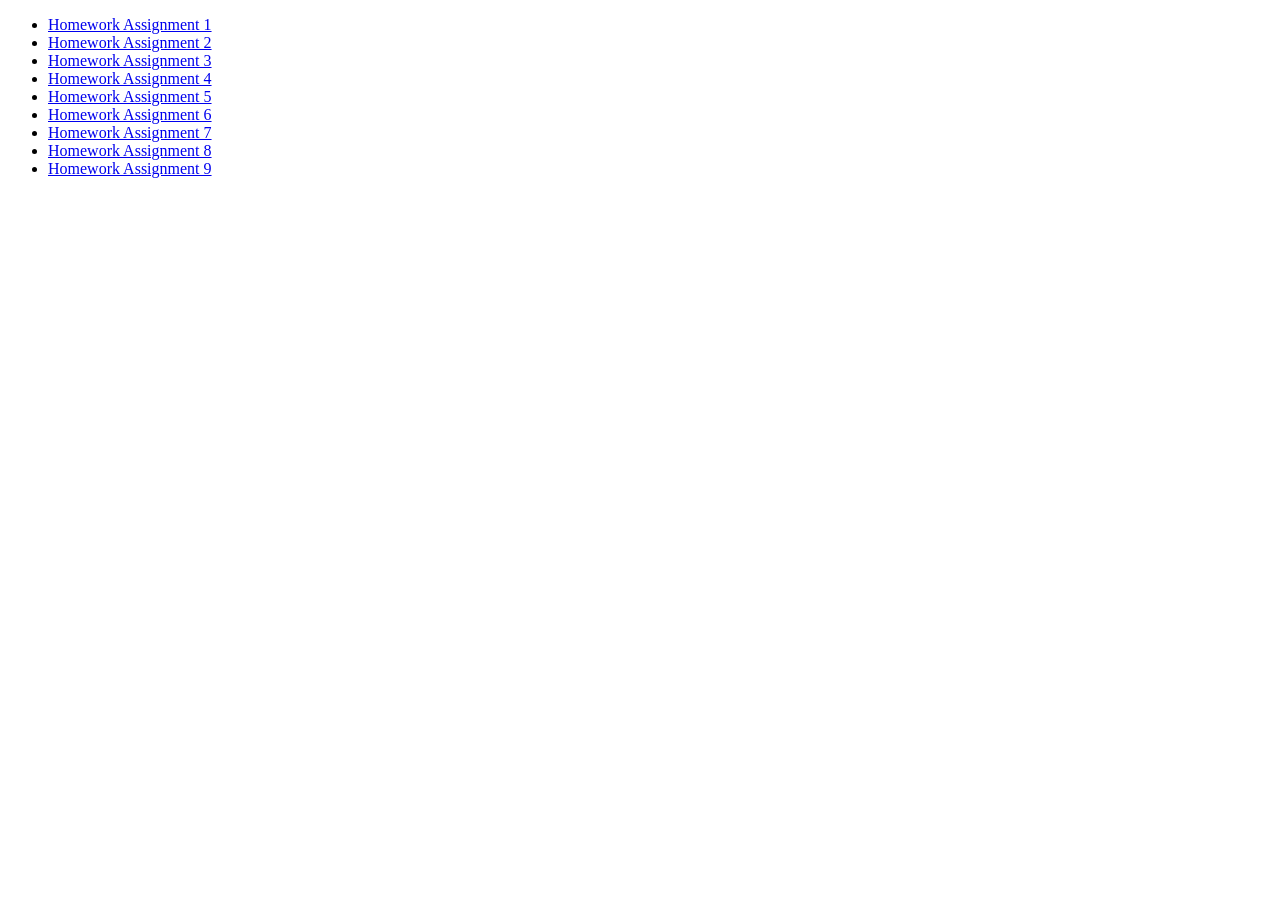
<file: index.html>
<!DOCTYPE html>
<html lang="en">
  <meta charset="UTF-8">
  <title>Page Title</title>
  
  <body>

    <ul>
      <li><a href="solution-hw1">Homework Assignment 1</a></li>
      <li><a href="solution-hw2">Homework Assignment 2</a></li>
      <li><a href="solution-hw3">Homework Assignment 3</a></li>
      <li><a href="solution-hw4">Homework Assignment 4</a></li>
      <li><a href="solution-hw5">Homework Assignment 5</a></li>
      <li><a href="solution-hw6">Homework Assignment 6</a></li>
      <li><a href="solution-hw7">Homework Assignment 7</a></li>
      <li><a href="solution-hw8">Homework Assignment 8</a></li>
      <li><a href="solution-hw9">Homework Assignment 9</a></li>
    </ul>

  </body>
</html>
</file>
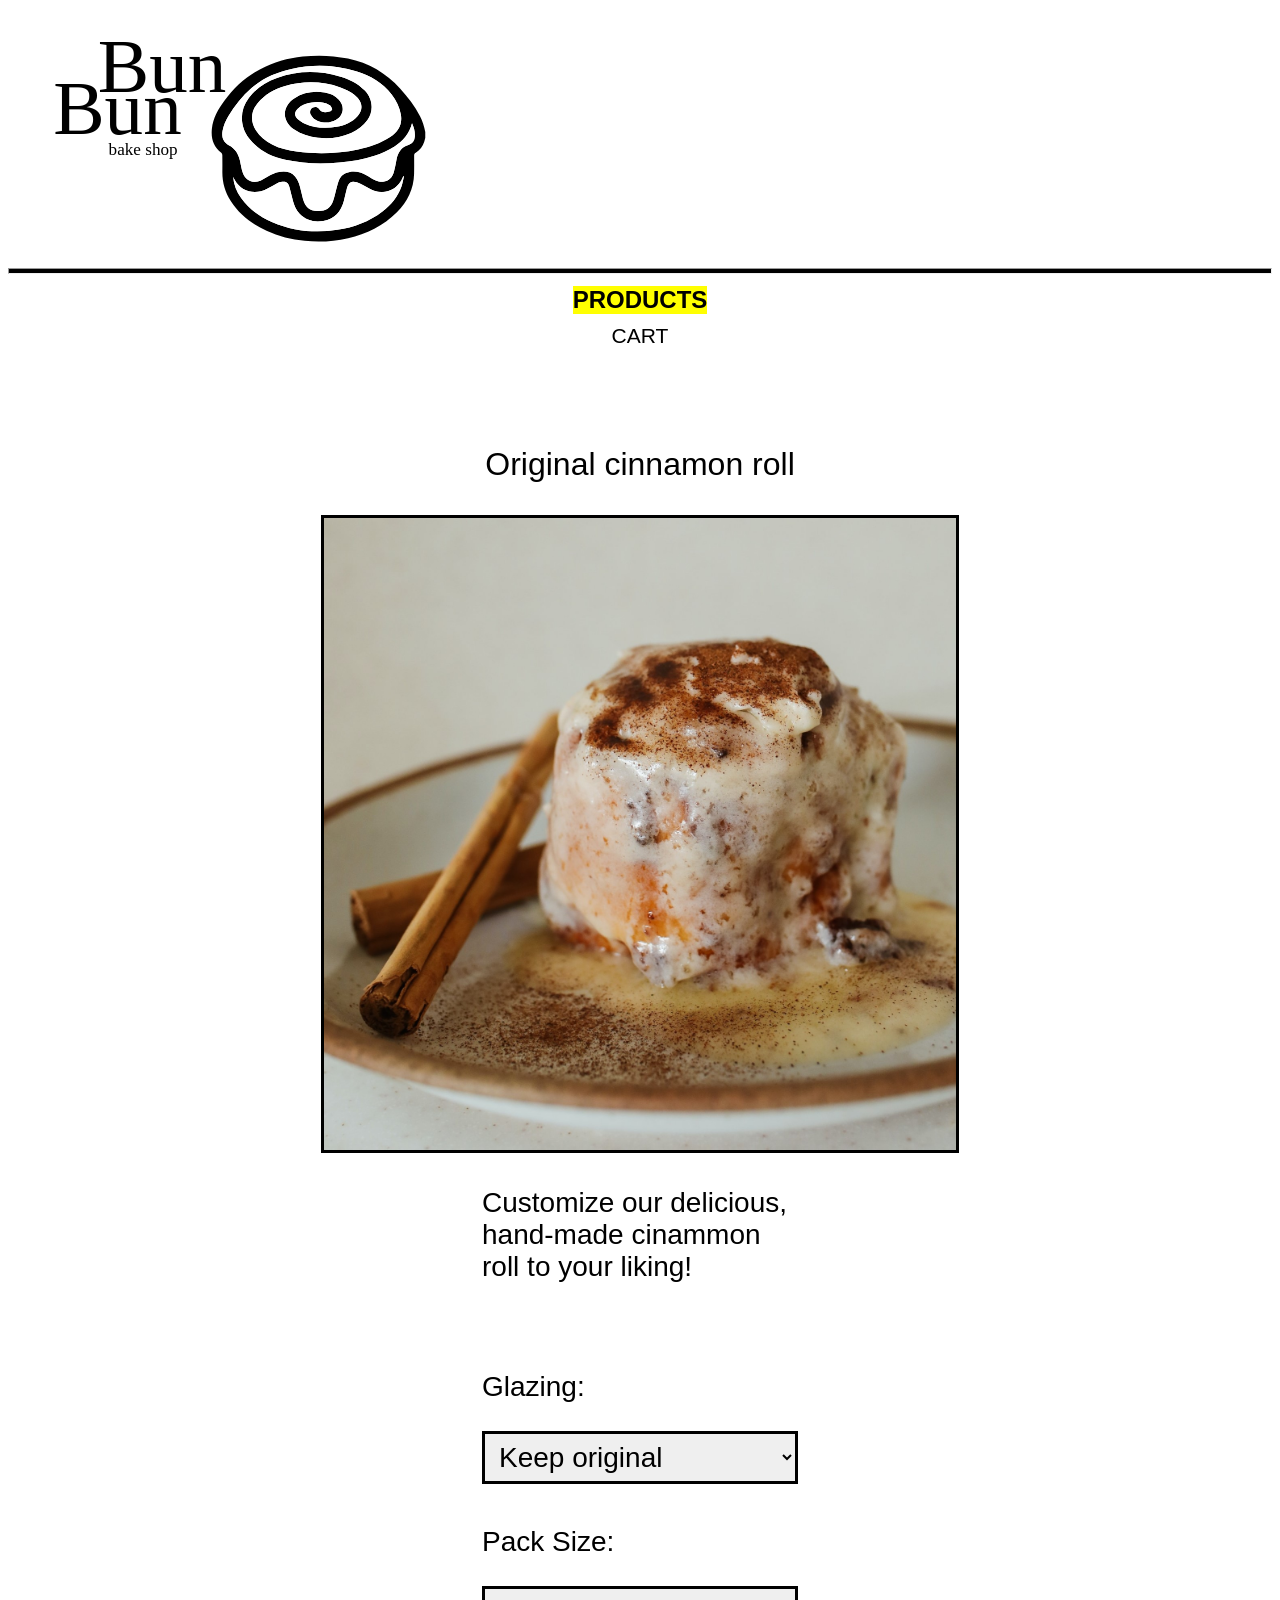
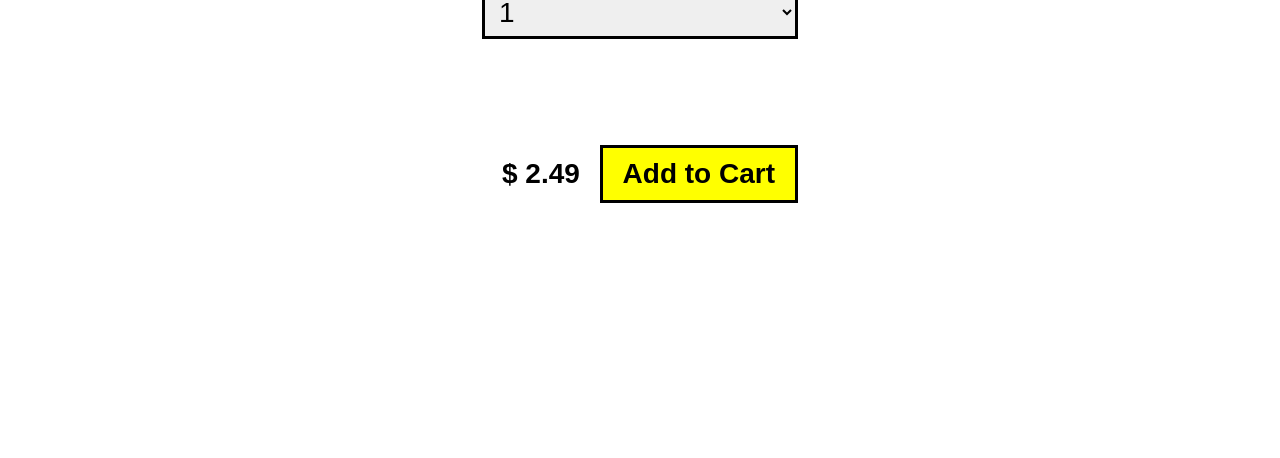
<file: solution-hw1/detail.html>
<!DOCTYPE html>
<html lang="en">
<meta charset="UTF-8">
  
  <head>
    <title>Bun Bun Bake Shop Product Detail</title>
    <meta charset="UTF-8">
    <link rel="stylesheet" href="stylesheet.css">
  </head>
  
  <body>

    <br><img src="logo/logo-01.svg" class="logo"><br>
    <hr>


      <div>
        <a href="./index.html" class="selected">PRODUCTS</a>
        <a href="./cart.html" class="intro">CART</a><br><br>
        <p class="title">Original cinnamon roll</p>
      </div>


      <div class="productdetail">
          <img src="products/original-cinnamon-roll.jpg" class="detailimage">
          <div class="detailbottom">
            <p>Customize our delicious, hand-made cinammon roll to your liking!</p><br>
            <p>Glazing:</p>
                <select class="dropdown">
                  <option>Keep original</option>
                  <option>Sugar milk</option>
                  <option>Vanilla milk</option>
                  <option>Double chocolate</option>
                </select>

            <p>Pack Size:</p>
              <select class="dropdown">
                <option>1</option>
                <option>3</option>
                <option>6</option>
                <option>12</option>
              </select>

            <br><br><br>
            <div class="detailpriceandbutton">
                <br><br><br><p>$ 2.49</p>
                <p class="detailbutton">Add to Cart</p>
            </div>
            
            
          </div>
      </div>


      <br><br><br><br><br><br><br>

       

  </body>

</html>
</file>
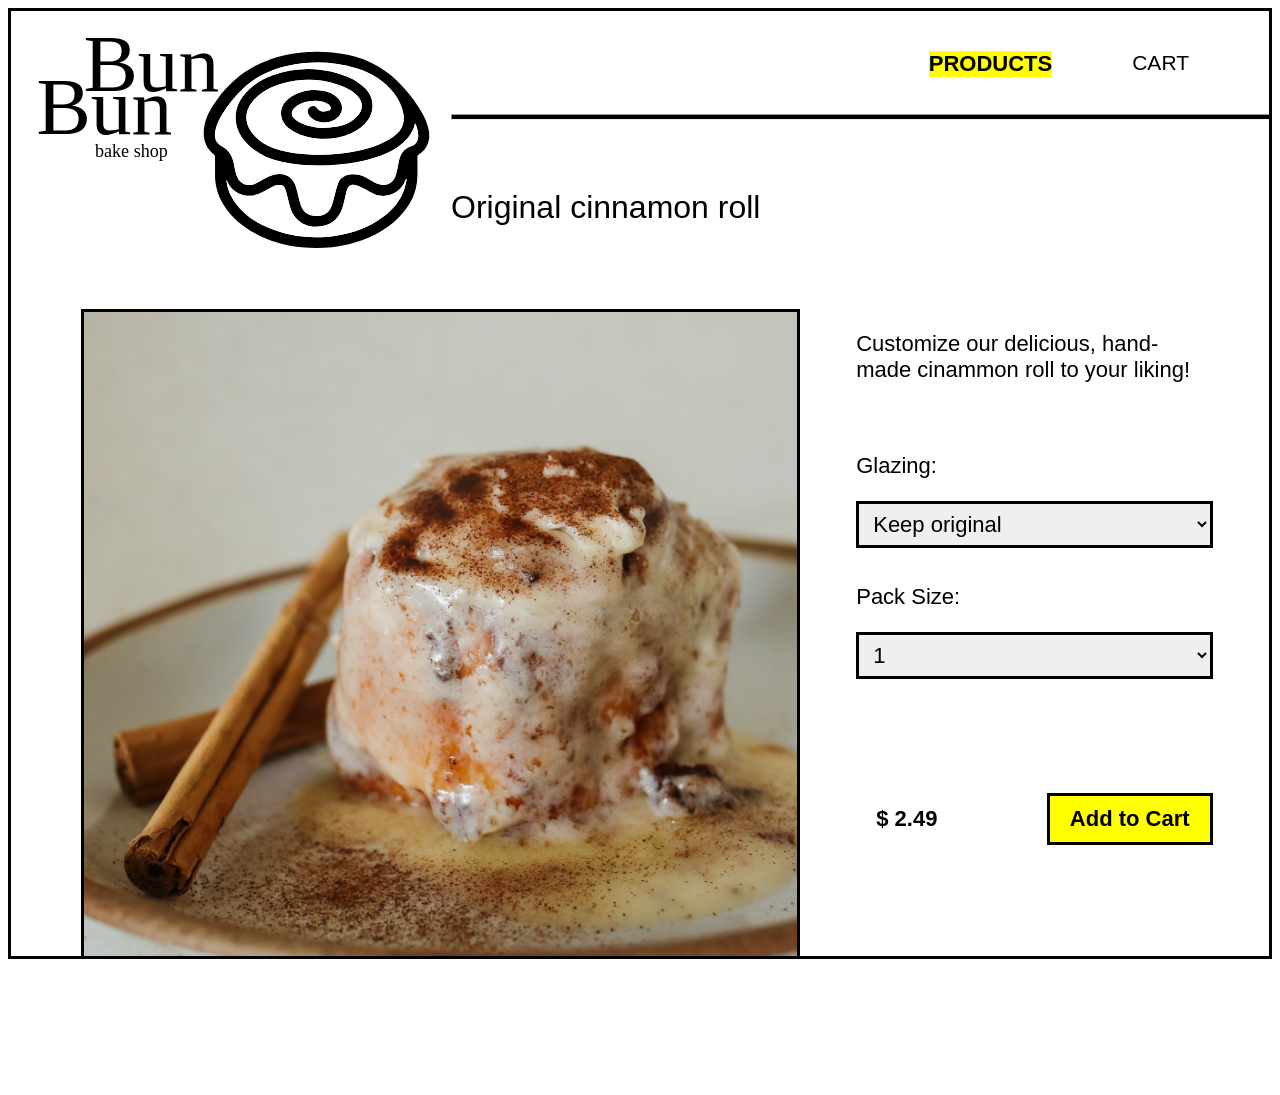
<file: solution-hw2/detail.html>
<!DOCTYPE html>
<html lang="en">
<meta charset="UTF-8">
  
  <head>
    <title>Bun Bun Bake Shop Product Detail</title>
    <meta charset="UTF-8">
    <link rel="stylesheet" href="./css/stylesheet.css">
  </head>
  
  <body>

    <!-- top navigation bar -->
    <nav>
      <br><a href="./index.html"><img src="logo/logo-01.svg" class="logo"></a><br>

      <div class="topbar">
        <div class="topbartext">
          <a href="./index.html" class="selected">PRODUCTS</a>
          <a href="./cart.html" class="intro">CART</a>
        </div>
        <br>
        <hr>
        <br>
        <p class="title">Original cinnamon roll</p>
      </div>
    </nav>
    <br>


      <!-- product body -->
      <div class="productdetail">
          <img src="products/original-cinnamon-roll.jpg" class="detailimage">
          <div class="detailbottom">
            <p>Customize our delicious, hand-made cinammon roll to your liking!</p><br>
            <p>Glazing:</p>
                <select class="dropdown">
                  <option>Keep original</option>
                  <option>Sugar milk</option>
                  <option>Vanilla milk</option>
                  <option>Double chocolate</option>
                </select>

            <p>Pack Size:</p>
              <select class="dropdown">
                <option>1</option>
                <option>3</option>
                <option>6</option>
                <option>12</option>
              </select>

            <br><br><br><br>
            <div class="detailpriceandbutton">
                <br><br><br><p>$ 2.49</p>
                <p class="detailbutton">Add to Cart</p>
            </div>
            
            
          </div>
      </div>


      <br><br><br>

       

  </body>

</html>
</file>
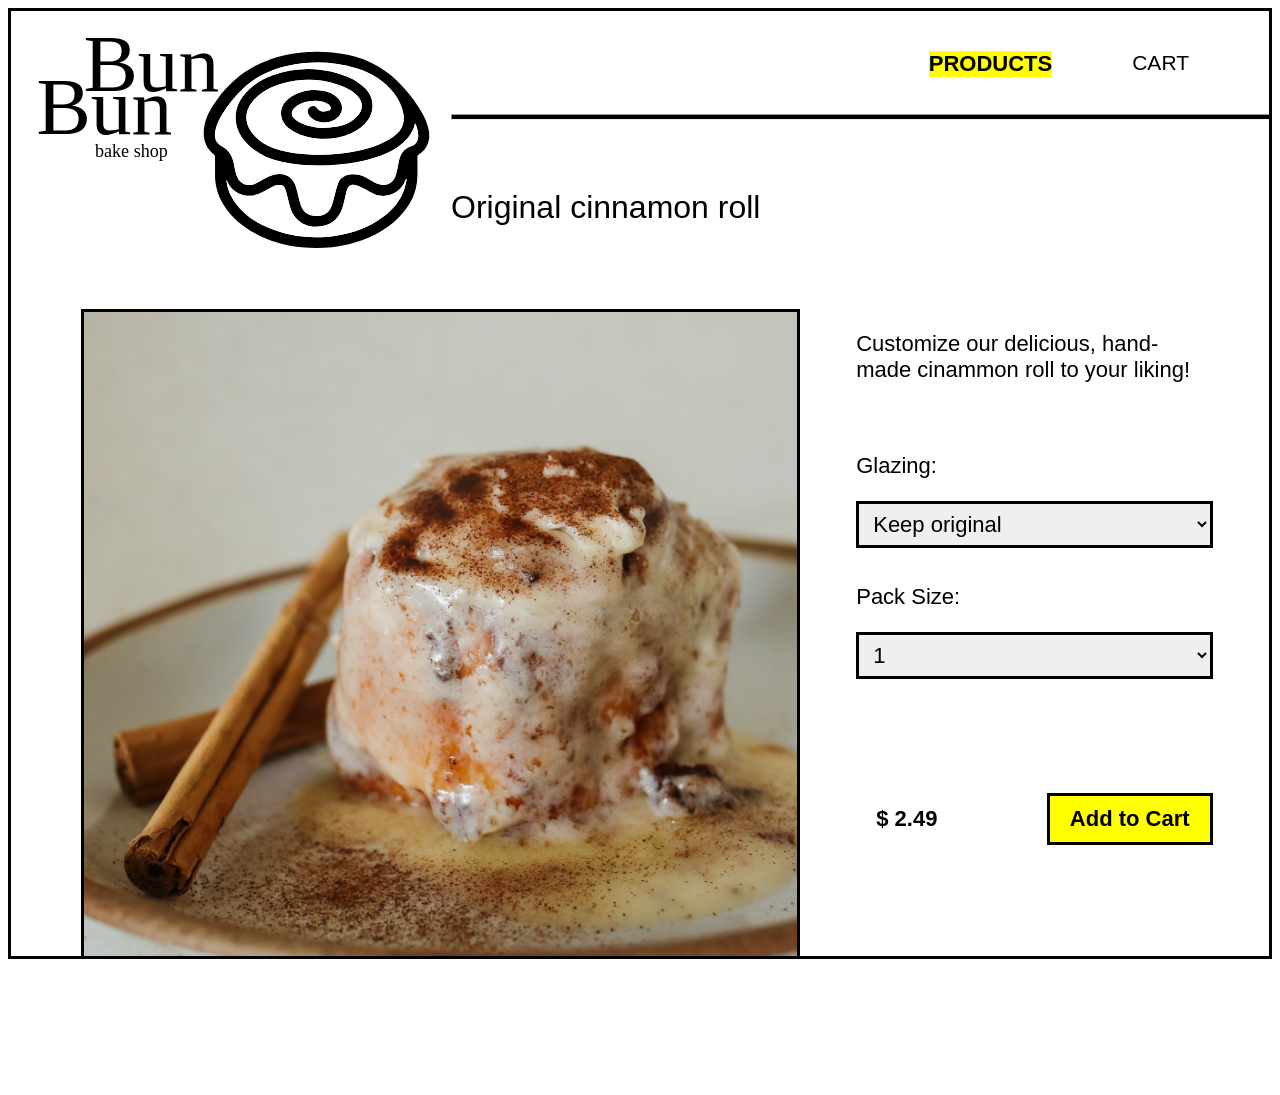
<file: solution-hw3/detail.html>
<!DOCTYPE html>
<html lang="en">
<meta charset="UTF-8">
  
  <head>
    <title>Bun Bun Bake Shop Product Detail</title>
    <meta charset="UTF-8">
    <link rel="stylesheet" href="./css/stylesheet.css">
    <script defer src="js/javascript.js"></script>
  </head>
  
  <body>

    <!-- top navigation bar -->
    <nav>
      <br><a href="./index.html"><img src="logo/logo-01.svg" class="logo"></a><br>

      <div class="topbar">
        <div class="topbartext">
          <a href="./index.html" class="selected">PRODUCTS</a>
          <a href="./cart.html" class="intro">CART</a>
        </div>
        <br>
        <hr>
        <br>
        <p class="title">Original cinnamon roll</p>
      </div>
    </nav>
    <br>


      <!-- product body -->
      <div class="productdetail">
          <img src="products/original-cinnamon-roll.jpg" class="detailimage">
          <div class="detailbottom">
            <p>Customize our delicious, hand-made cinammon roll to your liking!</p><br>
            <p>Glazing:</p>
                <select class="dropdown"
                  id = "glazingDropdown"
                  onchange = "glazingTrigger(this)">
                  <!-- <option>Keep original</option>
                  <option>Sugar milk</option>
                  <option>Vanilla milk</option>
                  <option>Double chocolate</option> -->
                </select>

            <p>Pack Size:</p>
              <select class="dropdown"
                id="packDropdown"
                onchange = "packTrigger(this)">
                <!-- <option>1</option>
                <option>3</option>
                <option>6</option>
                <option>12</option> -->
              </select>

            <br><br><br><br>
            <div class="detailpriceandbutton">
                <br><br><br><p class="detailTotalPrice">$ 2.49</p>
                <p class="detailbutton">Add to Cart</p>
            </div>
            
            
          </div>
      </div>


      <br><br><br>

       

  </body>

</html>
</file>
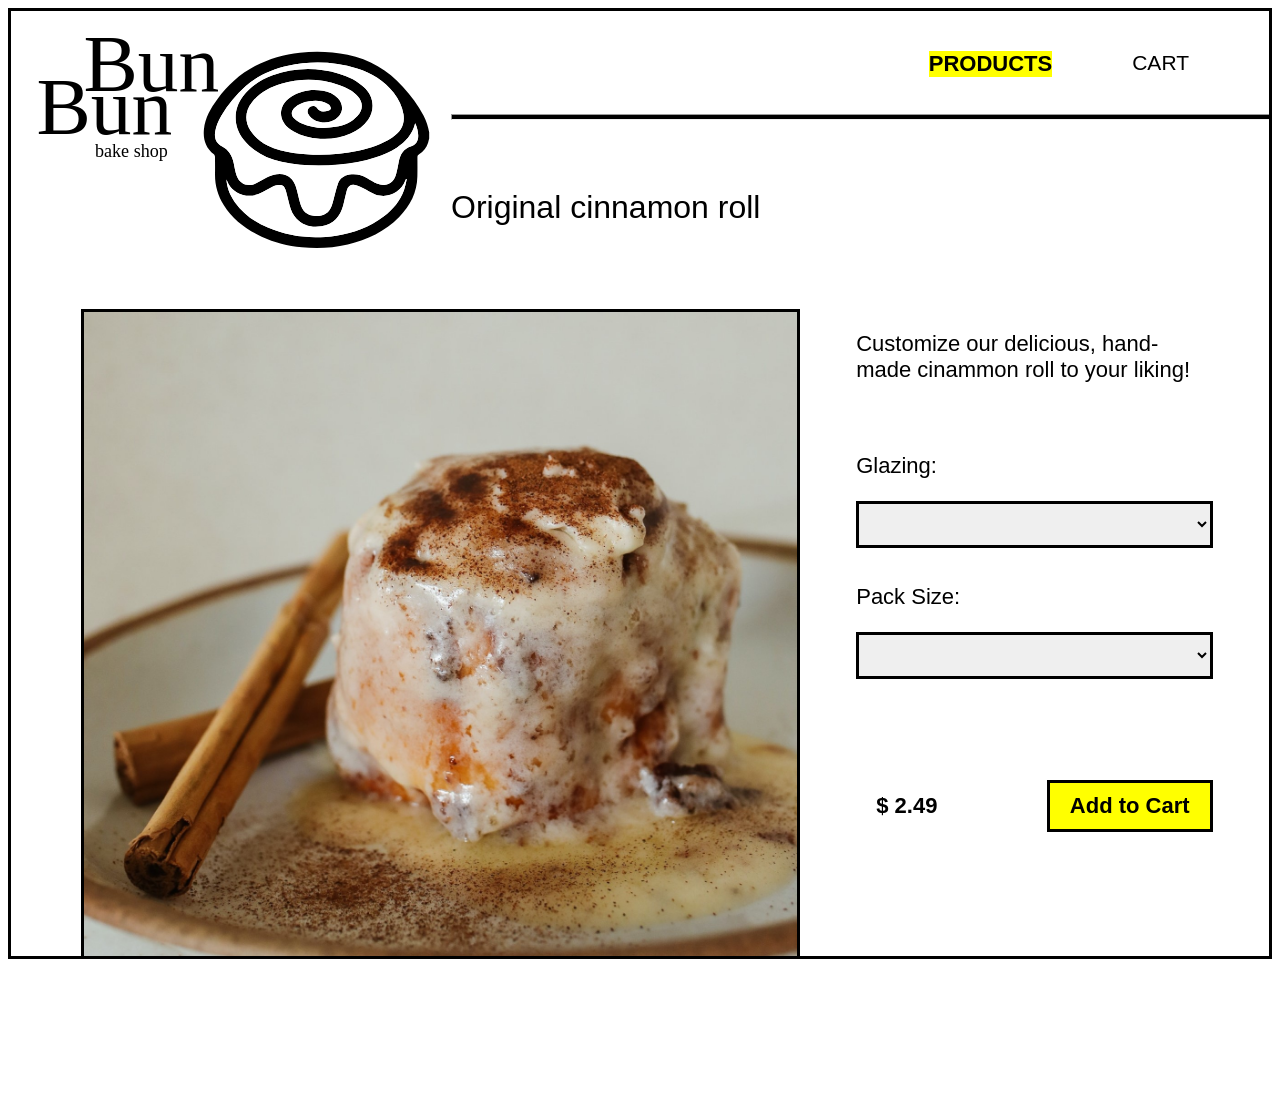
<file: solution-hw4/detail.html>
<!DOCTYPE html>
<html lang="en">
<meta charset="UTF-8">
  
  <head>
    <title>Bun Bun Bake Shop Product Detail</title>
    <meta charset="UTF-8">
    <link rel="stylesheet" href="./css/stylesheet.css">
    <script defer src="js/javascript.js"></script>
    <script defer src="js/rollsData.js"></script>
  </head>
  
  <body>

    <!-- top navigation bar -->
    <nav>
      <br><a href="./index.html"><img src="logo/logo-01.svg" class="logo"></a><br>

      <div class="topbar">
        <div class="topbartext">
          <a href="./index.html" class="selected">PRODUCTS</a>
          <a href="./cart.html" class="intro">CART</a>
        </div>
        <br>
        <hr>
        <br>
        <p class="title">Original cinnamon roll</p>
      </div>
    </nav>
    <br>


      <!-- product body -->
      <div class="productdetail">
          <!-- <img src="products/original-cinnamon-roll.jpg" class="detailimage"> -->
          <img class="detailimage" src="products/original-cinnamon-roll.jpg">
          <div class="detailbottom">
            <p>Customize our delicious, hand-made cinammon roll to your liking!</p><br>
            <p>Glazing:</p>
                <select class="dropdown"
                  id = "glazingDropdown"
                  onchange = "glazingTrigger(this)">
                  <!-- <option>Keep original</option>
                  <option>Sugar milk</option>
                  <option>Vanilla milk</option>
                  <option>Double chocolate</option> -->
                </select>

            <p>Pack Size:</p>
              <select class="dropdown"
                id="packDropdown"
                onchange = "packTrigger(this)">
                <!-- <option>1</option>
                <option>3</option>
                <option>6</option>
                <option>12</option> -->
              </select>

            <br><br><br><br>
            <div class="detailpriceandbutton">
                <br><br><br><p class="detailTotalPrice">$ 2.49</p>
                <button id="detailbutton">Add to Cart</button>
            </div>
            
            
          </div>
      </div>


      <br><br><br>

       

  </body>

</html>
</file>
<file: solution-hw1/stylesheet.css>
body {
    font-family: Gill Sans, Verdana, Arial;
    font-size: 24px;
    font-weight: 300;
}

hr {
    height: 4px;
    background-color: black;
}

a:link {
    color: black;
}

.product:hover { 
    background-color: yellow;
    font-weight: 550;
}

.price {
    margin-top: 5px;
}

.productgallery {
    /* text-align: center;
    margin-left: auto;
    margin-right: auto; */
    height: auto;
}

.selected {
    display: block;
    text-align: center;
    margin-left: auto;
    margin-right: auto;
    background-color: yellow;
    width: fit-content;
    font-weight: 700;
    text-decoration: none;
}

.intro {
    text-align: center;
    font-size: 21px;
    margin-left: auto;
    margin-right: auto;
    display: block;
    text-decoration: none;
    padding-bottom: 10px;
    padding-top: 10px;
}

.title {
    font-size: 32px;
    margin-left: auto;
    margin-right: auto;
    text-align: center;
}

.logo {
    padding-left: 40px;
    width: 30%;
}

.galleryimage{
    width: 100%;
    border: 3px solid black;
    display: block; 
    margin-bottom: 0px; 
    /* margin-top: 40px; */
}

.remove {
    font-weight: 900px;
    font-size: 12px;
    text-align: center;
    margin-top: 0px; 
  }

.product {
    /* margin-top: 10px; */
    margin-bottom: 30px;
    /* text-align: left; */
    margin-right: auto; 
    margin-left: auto; 
    width: 23%;
    padding-top: 5px;
    padding-left: 5px;
    padding-right: 15px;
    /* padding helps create nice yellow border around container when hovered over */
}

.cartitem {
    margin-right: auto; 
    margin-left: auto; 
    text-align: center;
    width: 30%
}

.cartimage {
    width: 30%;
    border: 2.5px solid;
    /* display: block;  */
    text-align: center;
    margin-bottom: 0px; 
}

.nameandprice {
    margin-bottom: 0px;
    margin-top: 8px; 
    width: 95%
}

.cartbottom {
    width: 60%;
    text-align: center;
    margin-left: auto;
    margin-right: auto;
}

.cartbutton {
    width: 20%;
    /* display: block; */
    text-align: center;
    margin-left: auto;
    margin-right: auto;
    border: 2.5px solid black;
    background-color: yellow;
    padding: 10px 6px;
    font-weight: 600;
}

.detailimage {
    width: 50%;
    border: 3px solid black;
}

.productdetail {
    /* margin-top: 10px; */
    /* text-align: left; */
    margin-right: auto; 
    margin-left: auto; 
    text-align: center;
}

.detailbottom{
    width: 25%;
    text-align: left;
    margin-left: auto;
    margin-right: auto;
    font-size: 28px;
    /* margin-top: 0px;
    margin-bottom: 0px; */
    /* I wanted to reduce the padding between glazing 
    and the dropdown but this didnt work */
}

.detailbutton {
    text-align: center;
    margin-left: auto;
    margin-right: 0px;
    border: 3px solid black;
    background-color: yellow;
    padding: 10px 20px;
    /* display: flex; */
}

.dropdown {
    cursor: pointer; 
    border: 3px solid; 
    padding: 7px 10px;
    margin-bottom: 14px;
    width: 100%; 
    font-size: 28px; 
    font-family: Gill Sans, Verdana, Arial;
    font-weight: 300;
}


.detailpriceandbutton {
    display: flex;
    margin-right: auto;
    margin-left: auto;
    align-items: baseline;
    align-items: right;
    padding-left: 20px;
    font-weight: 600; 
}
</file>
<file: solution-hw2/css/stylesheet.css>
html, body {
    overflow: auto; 
} 

body {
    font-family: Verdana, Arial;
    font-size: 22px;
    font-weight: 300;
    border: solid black;
    height: 105vh; 
    /* height and overflow fixed my bug with body height not filling entire screen */
}

hr {
    height: 4px;
    background-color: black;
    width: 100%;
    margin-right: 60px;
    
}

a:link {
    color: black;
}

.product:hover { 
    background-color: yellow;
    font-weight: 550;
}

.price {
    margin-top: 5px;
}

.selected {
    /* display: block; */
    /* text-align: center; */
    /* margin-left: 80px;
    margin-right: 80px; */
    background-color: yellow;
    /* width: fit-content; */
    font-weight: 700;
    text-decoration: none;
}

.intro {
    /* text-align: center; */
    font-size: 21px;
    /* margin-left: auto;
    margin-right: auto; */
    /* display: block; */
    text-decoration: none;
    /* padding-bottom: 10px;
    padding-top: 10px; */
}

.title {
    font-size: 32px;
    /* padding-left: 30px; */
    margin-left: auto;
    margin-right: auto;
    /* text-align: center; */
}

.logo {
    padding: 20px;
    /* width: 30%; */
    width: 400px;
    flex-shrink: 0;
}

/* Gallery Page */

.gallery {
    display: flex;
    /* justify-content: flex-start; */
    margin-left: 7%;
    margin-right: 7%;
}

.galleryimage{
    width: 100%;
    border: 3px solid black;
    display: block; 
    margin-bottom: 0px; 
    /* margin-top: 40px; */
}


.product {
    /* margin-top: 10px; */
    /* margin-bottom: 30px; */
    /* text-align: left; */
    margin-right: auto; 
    margin-left: auto; 
    width: 30%;
    padding-top: 5px;
    padding-left: 25px;
    padding-right: 25px;
    /* padding helps create nice yellow border around container when hovered over */
}

/* Cart Page */

.cart{
    width: 60%;
    /* margin-left: 40%; */
    
    position: absolute;
    right: 10px;
    display: flex;
    /* margin-right: 7%; */
    flex-direction: column; /* without this the two cart items will be jammed on the same row */
}

/* .whitespace {

} */

.cartitem {
    width: 98%;
    /* flex-shrink: 0;
    flex-grow: 1; */
    display: flex;
    align-items: center;
    
}

.cartimage {
    width: 70%;
    border: 3px solid;
    margin-bottom: 0px; 
    flex-shrink: 0;
}

.cartimagecontainer {
    width: 25%;
}


.remove {
    font-weight: 900px;
    font-size: 12px;
    width: 60%;
    /* text-align: center; */
    margin-top: 0px; 
    /* flex-shrink: 0;
    margin-right: 0px; */
}

.nameandprice {
    margin-bottom: 0px;
    margin-top: 8px; 
    /* width: 95% */
}

.cartproductdescription {
    flex-grow: 1;
    flex-shrink: 0;
    display: flex;
    font-size: 21px;
}

.cartproductprice{
    margin-right: 60px;
    text-align: right;
    flex-grow: 1;
    font-size: 23px;
}

.cartbottom {
    width: 60%;
    /* text-align: center; */
    margin-left: auto;
    margin-right: auto;
}

.cartbutton {
    width: 20%;
    /* display: block; */
    text-align: center;
    /* margin-left: auto; */
    margin-right: 80px;
    margin-top: 50px;
    border: 2.5px solid black;
    background-color: yellow;
    padding: 10px 6px;
    font-weight: 600;
    position: absolute;
    right: 0px;
}

/* Details Page */

.detailimage {
    width: 60%;
    height: 60%;
    border: 3px solid black;
}

.productdetail {
    /* margin-right: auto; 
    margin-left: auto; 
    text-align: center; */
    display: flex;
    justify-content: flex-start;
    margin-left: 70px;
}

.detailbottom{
    width: 30%;
    text-align: left;
    margin-left: auto;
    margin-right: auto;
    font-size: 22px;
    /* margin-top: 0px;
    margin-bottom: 0px; */
    /* I wanted to reduce the padding between glazing 
    and the dropdown but this didnt work */
}

.detailbutton {
    text-align: center;
    margin-left: auto;
    margin-right: 0px;
    border: 3px solid black;
    background-color: yellow;
    padding: 10px 20px;
    /* display: flex; */
}

.dropdown {
    cursor: pointer; 
    border: 3px solid; 
    padding: 7px 10px;
    margin-bottom: 14px;
    width: 100%; 
    font-size: 22px; 
    font-family: Verdana, Arial;
}


.detailpriceandbutton {
    display: flex;
    margin-right: auto;
    margin-left: auto;
    align-items: baseline;
    align-items: right;
    padding-left: 20px;
    font-weight: 600; 
}


/* Navigation  */

nav {
    display: flex;
}

.topbartext{
    display: flex;
    margin-right: 80px;
    justify-content: right;
    gap: 80px;
    /* position: right; */
    /* text-align: right; */
} 

.topbar{
    font-size: 22px;
    height: 22px;
    margin-top: 40px;
    flex-grow: 1;
    justify-content: flex-end;
}
</file>
<file: solution-hw3/css/stylesheet.css>
html, body {
    overflow: auto; 
} 

body {
    font-family: Verdana, Arial;
    font-size: 22px;
    font-weight: 300;
    border: solid black;
    height: 105vh; 
    /* height and overflow fixed my bug with body height not filling entire screen */
}

hr {
    height: 4px;
    background-color: black;
    width: 100%;
    margin-right: 60px;
    
}

a:link {
    color: black;
}

.product:hover { 
    background-color: yellow;
    font-weight: 550;
}

.price {
    margin-top: 5px;
}

.selected {
    /* display: block; */
    /* text-align: center; */
    /* margin-left: 80px;
    margin-right: 80px; */
    background-color: yellow;
    /* width: fit-content; */
    font-weight: 700;
    text-decoration: none;
}

.intro {
    /* text-align: center; */
    font-size: 21px;
    /* margin-left: auto;
    margin-right: auto; */
    /* display: block; */
    text-decoration: none;
    /* padding-bottom: 10px;
    padding-top: 10px; */
}

.title {
    font-size: 32px;
    /* padding-left: 30px; */
    margin-left: auto;
    margin-right: auto;
    /* text-align: center; */
}

.logo {
    padding: 20px;
    /* width: 30%; */
    width: 400px;
    flex-shrink: 0;
}

/* Gallery Page */

.gallery {
    display: flex;
    /* justify-content: flex-start; */
    margin-left: 7%;
    margin-right: 7%;
}

.galleryimage{
    width: 100%;
    border: 3px solid black;
    display: block; 
    margin-bottom: 0px; 
    /* margin-top: 40px; */
}


.product {
    /* margin-top: 10px; */
    /* margin-bottom: 30px; */
    /* text-align: left; */
    margin-right: auto; 
    margin-left: auto; 
    width: 30%;
    padding-top: 5px;
    padding-left: 25px;
    padding-right: 25px;
    /* padding helps create nice yellow border around container when hovered over */
}

/* Cart Page */

.cart{
    width: 60%;
    /* margin-left: 40%; */
    
    position: absolute;
    right: 10px;
    display: flex;
    /* margin-right: 7%; */
    flex-direction: column; /* without this the two cart items will be jammed on the same row */
}

/* .whitespace {

} */

.cartitem {
    width: 98%;
    /* flex-shrink: 0;
    flex-grow: 1; */
    display: flex;
    align-items: center;
    
}

.cartimage {
    width: 70%;
    border: 3px solid;
    margin-bottom: 0px; 
    flex-shrink: 0;
}

.cartimagecontainer {
    width: 25%;
}


.remove {
    font-weight: 900px;
    font-size: 12px;
    width: 60%;
    /* text-align: center; */
    margin-top: 0px; 
    /* flex-shrink: 0;
    margin-right: 0px; */
}

.nameandprice {
    margin-bottom: 0px;
    margin-top: 8px; 
    /* width: 95% */
}

.cartproductdescription {
    flex-grow: 1;
    flex-shrink: 0;
    display: flex;
    font-size: 21px;
}

.cartproductprice{
    margin-right: 60px;
    text-align: right;
    flex-grow: 1;
    font-size: 23px;
}

.cartbottom {
    width: 60%;
    /* text-align: center; */
    margin-left: auto;
    margin-right: auto;
}

.cartbutton {
    width: 20%;
    /* display: block; */
    text-align: center;
    /* margin-left: auto; */
    margin-right: 80px;
    margin-top: 50px;
    border: 2.5px solid black;
    background-color: yellow;
    padding: 10px 6px;
    font-weight: 600;
    position: absolute;
    right: 0px;
}

/* Details Page */

.detailimage {
    width: 60%;
    height: 60%;
    border: 3px solid black;
}

.productdetail {
    /* margin-right: auto; 
    margin-left: auto; 
    text-align: center; */
    display: flex;
    justify-content: flex-start;
    margin-left: 70px;
}

.detailbottom{
    width: 30%;
    text-align: left;
    margin-left: auto;
    margin-right: auto;
    font-size: 22px;
    /* margin-top: 0px;
    margin-bottom: 0px; */
    /* I wanted to reduce the padding between glazing 
    and the dropdown but this didnt work */
}

.detailbutton {
    text-align: center;
    margin-left: auto;
    margin-right: 0px;
    border: 3px solid black;
    background-color: yellow;
    padding: 10px 20px;
    /* display: flex; */
}

.dropdown {
    cursor: pointer; 
    border: 3px solid; 
    padding: 7px 10px;
    margin-bottom: 14px;
    width: 100%; 
    font-size: 22px; 
    font-family: Verdana, Arial;
}


.detailpriceandbutton {
    display: flex;
    margin-right: auto;
    margin-left: auto;
    align-items: baseline;
    align-items: right;
    padding-left: 20px;
    font-weight: 600; 
}


/* Navigation  */

nav {
    display: flex;
}

.topbartext{
    display: flex;
    margin-right: 80px;
    justify-content: right;
    gap: 80px;
    /* position: right; */
    /* text-align: right; */
} 

.topbar{
    font-size: 22px;
    height: 22px;
    margin-top: 40px;
    flex-grow: 1;
    justify-content: flex-end;
}
</file>
<file: solution-hw4/css/stylesheet.css>
html, body {
    overflow: auto; 
} 

body {
    font-family: Verdana, Arial;
    font-size: 22px;
    font-weight: 300;
    border: solid black;
    height: 105vh; 
    /* height and overflow fixed my bug with body height not filling entire screen */
}

hr {
    height: 4px;
    background-color: black;
    width: 100%;
    margin-right: 60px;
    
}

a:link {
    color: black;
}

.product:hover { 
    background-color: yellow;
    font-weight: 550;
}

.price {
    margin-top: 5px;
}

.selected {
    /* display: block; */
    /* text-align: center; */
    /* margin-left: 80px;
    margin-right: 80px; */
    background-color: yellow;
    /* width: fit-content; */
    font-weight: 700;
    text-decoration: none;
}

.intro {
    /* text-align: center; */
    font-size: 21px;
    /* margin-left: auto;
    margin-right: auto; */
    /* display: block; */
    text-decoration: none;
    /* padding-bottom: 10px;
    padding-top: 10px; */
}

.title {
    font-size: 32px;
    /* padding-left: 30px; */
    margin-left: auto;
    margin-right: auto;
    /* text-align: center; */
}

.logo {
    padding: 20px;
    /* width: 30%; */
    width: 400px;
    flex-shrink: 0;
}

/* Gallery Page */

.gallery {
    display: flex;
    /* justify-content: flex-start; */
    margin-left: 7%;
    margin-right: 7%;
}

.galleryimage{
    width: 100%;
    border: 3px solid black;
    display: block; 
    margin-bottom: 0px; 
    /* margin-top: 40px; */
}


.product {
    /* margin-top: 10px; */
    /* margin-bottom: 30px; */
    /* text-align: left; */
    margin-right: auto; 
    margin-left: auto; 
    width: 30%;
    padding-top: 5px;
    padding-left: 25px;
    padding-right: 25px;
    /* padding helps create nice yellow border around container when hovered over */
}

/* Cart Page */

.cart{
    width: 60%;
    /* margin-left: 40%; */
    
    position: absolute;
    right: 10px;
    display: flex;
    /* margin-right: 7%; */
    flex-direction: column; /* without this the two cart items will be jammed on the same row */
}

/* .whitespace {

} */

.cartitem {
    width: 98%;
    /* flex-shrink: 0;
    flex-grow: 1; */
    display: flex;
    align-items: center;
    
}

.cartimage {
    width: 70%;
    border: 3px solid;
    margin-bottom: 0px; 
    flex-shrink: 0;
}

.cartimagecontainer {
    width: 25%;
}


.remove {
    font-weight: 900px;
    font-size: 12px;
    width: 60%;
    /* text-align: center; */
    margin-top: 0px; 
    /* flex-shrink: 0;
    margin-right: 0px; */
}

.nameandprice {
    margin-bottom: 0px;
    margin-top: 8px; 
    /* width: 95% */
}

.cartproductdescription {
    flex-grow: 1;
    flex-shrink: 0;
    display: flex;
    font-size: 21px;
}

.cartproductprice{
    margin-right: 60px;
    text-align: right;
    flex-grow: 1;
    font-size: 23px;
}

.cartbottom {
    width: 60%;
    /* text-align: center; */
    margin-left: auto;
    margin-right: auto;
}

.cartbutton {
    width: 20%;
    /* display: block; */
    text-align: center;
    /* margin-left: auto; */
    margin-right: 80px;
    margin-top: 50px;
    border: 2.5px solid black;
    background-color: yellow;
    padding: 10px 6px;
    font-weight: 600;
    position: absolute;
    right: 0px;
}

/* Details Page */

.detailimage {
    width: 60%;
    height: 60%;
    border: 3px solid black;
}

.productdetail {
    /* margin-right: auto; 
    margin-left: auto; 
    text-align: center; */
    display: flex;
    justify-content: flex-start;
    margin-left: 70px;
}

.detailbottom{
    width: 30%;
    text-align: left;
    margin-left: auto;
    margin-right: auto;
    font-size: 22px;
    /* margin-top: 0px;
    margin-bottom: 0px; */
    /* I wanted to reduce the padding between glazing 
    and the dropdown but this didnt work */
}

.detailbutton {
    text-align: center;
    margin-left: auto;
    margin-right: 0px;
    border: 3px solid black;
    background-color: yellow;
    padding: 10px 20px;
    /* display: flex; */
}

button {
    text-align: center;
    margin-left: auto;
    margin-right: 0px;
    border: 3px solid black;
    background-color: yellow;
    padding: 10px 20px;
    /* display: flex; */
    font-family: Verdana, Arial;
    font-size: 22px;
    font-weight: 600;
}

button:hover {
    cursor: pointer; 
}

.dropdown {
    cursor: pointer; 
    border: 3px solid; 
    padding: 7px 10px;
    margin-bottom: 14px;
    width: 100%; 
    font-size: 22px; 
    font-family: Verdana, Arial;
}


.detailpriceandbutton {
    display: flex;
    margin-right: auto;
    margin-left: auto;
    align-items: baseline;
    align-items: right;
    padding-left: 20px;
    font-weight: 600; 
}


/* Navigation  */

nav {
    display: flex;
}

.topbartext{
    display: flex;
    margin-right: 80px;
    justify-content: right;
    gap: 80px;
    /* position: right; */
    /* text-align: right; */
} 

.topbar{
    font-size: 22px;
    height: 22px;
    margin-top: 40px;
    flex-grow: 1;
    justify-content: flex-end;
}
</file>
